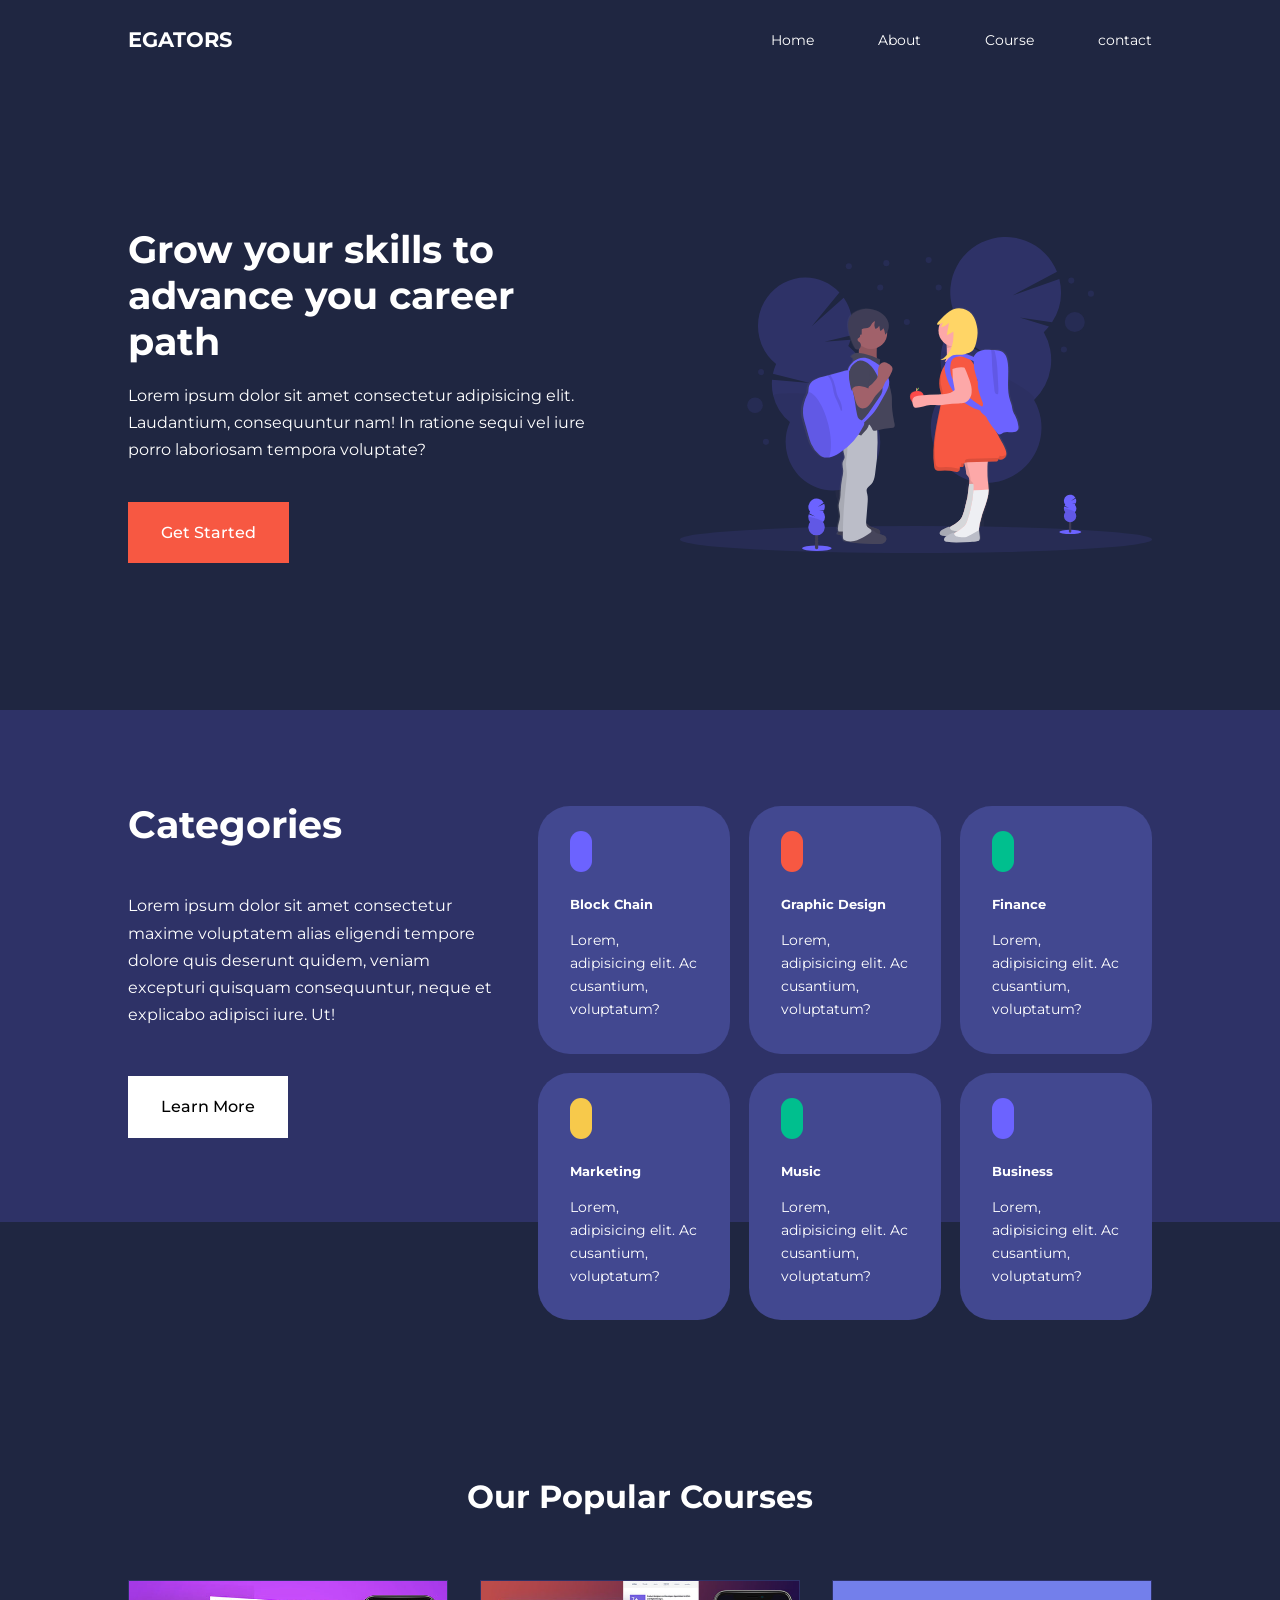
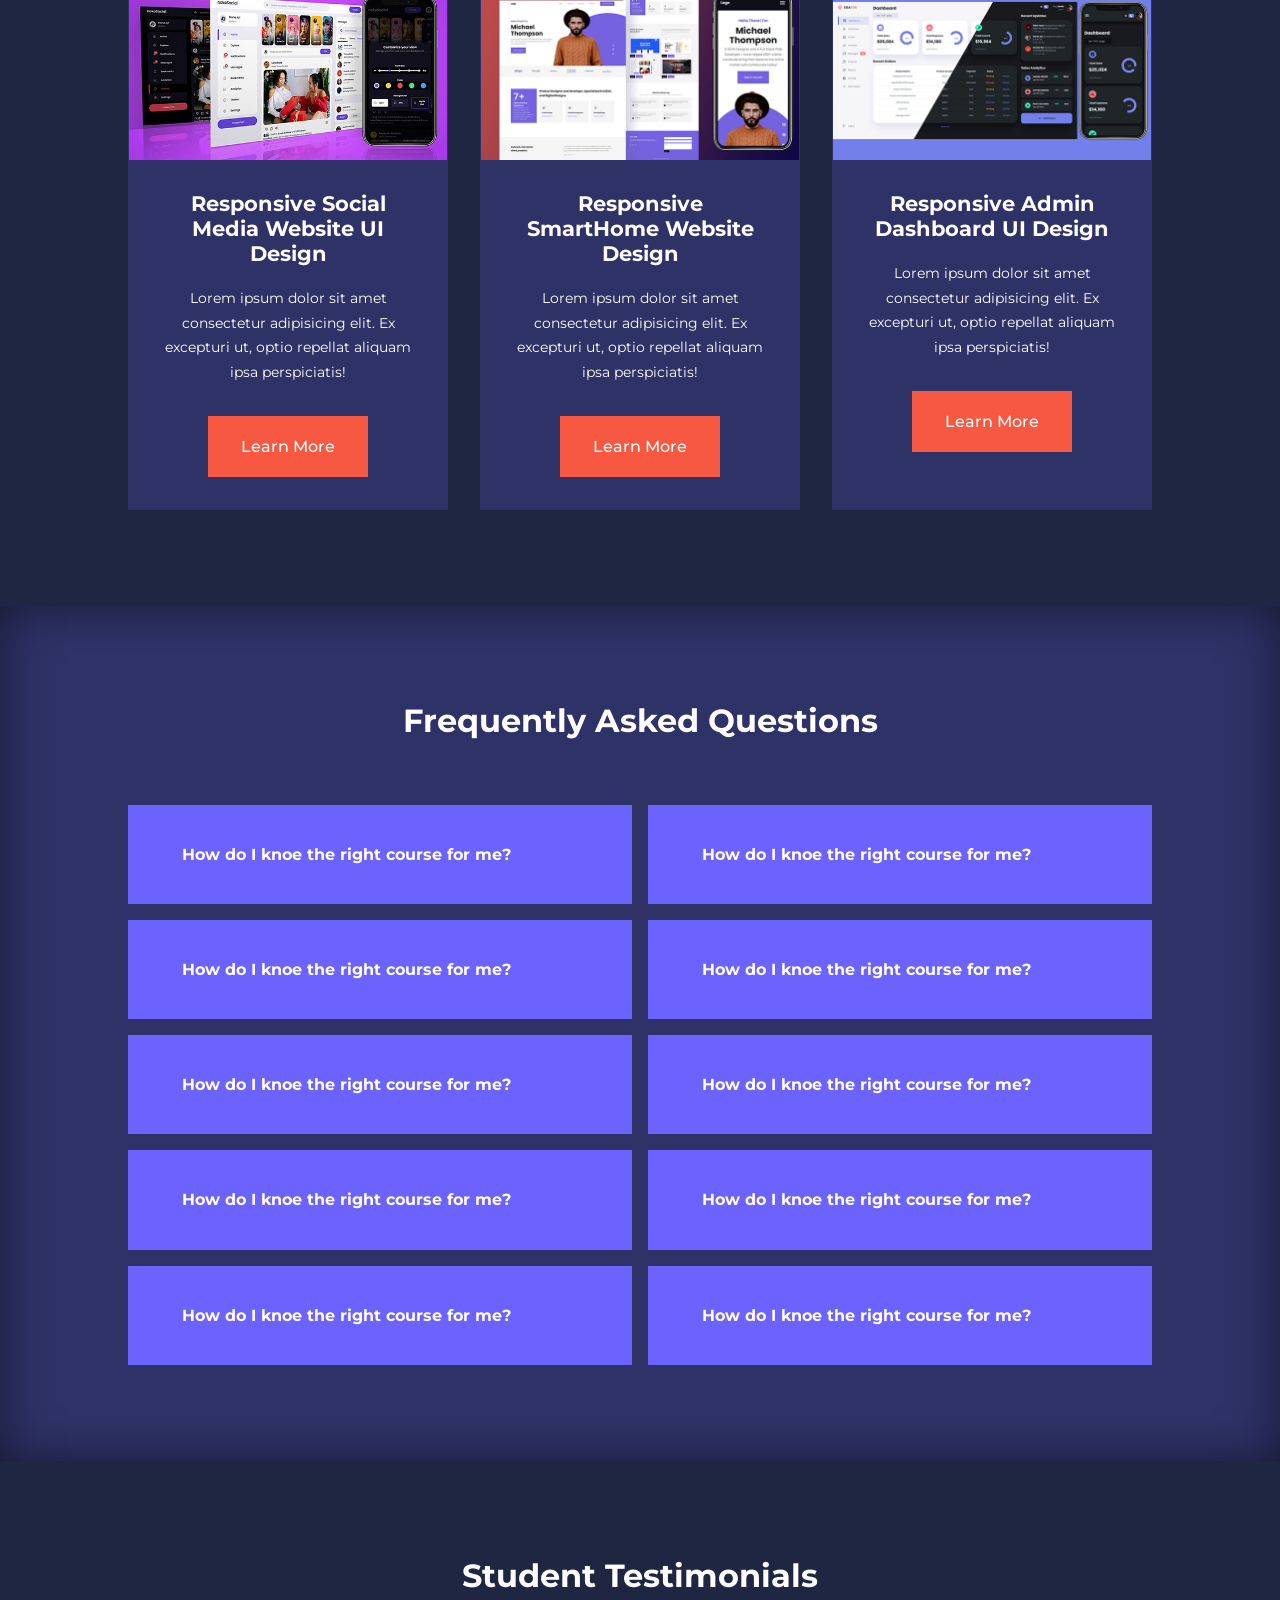
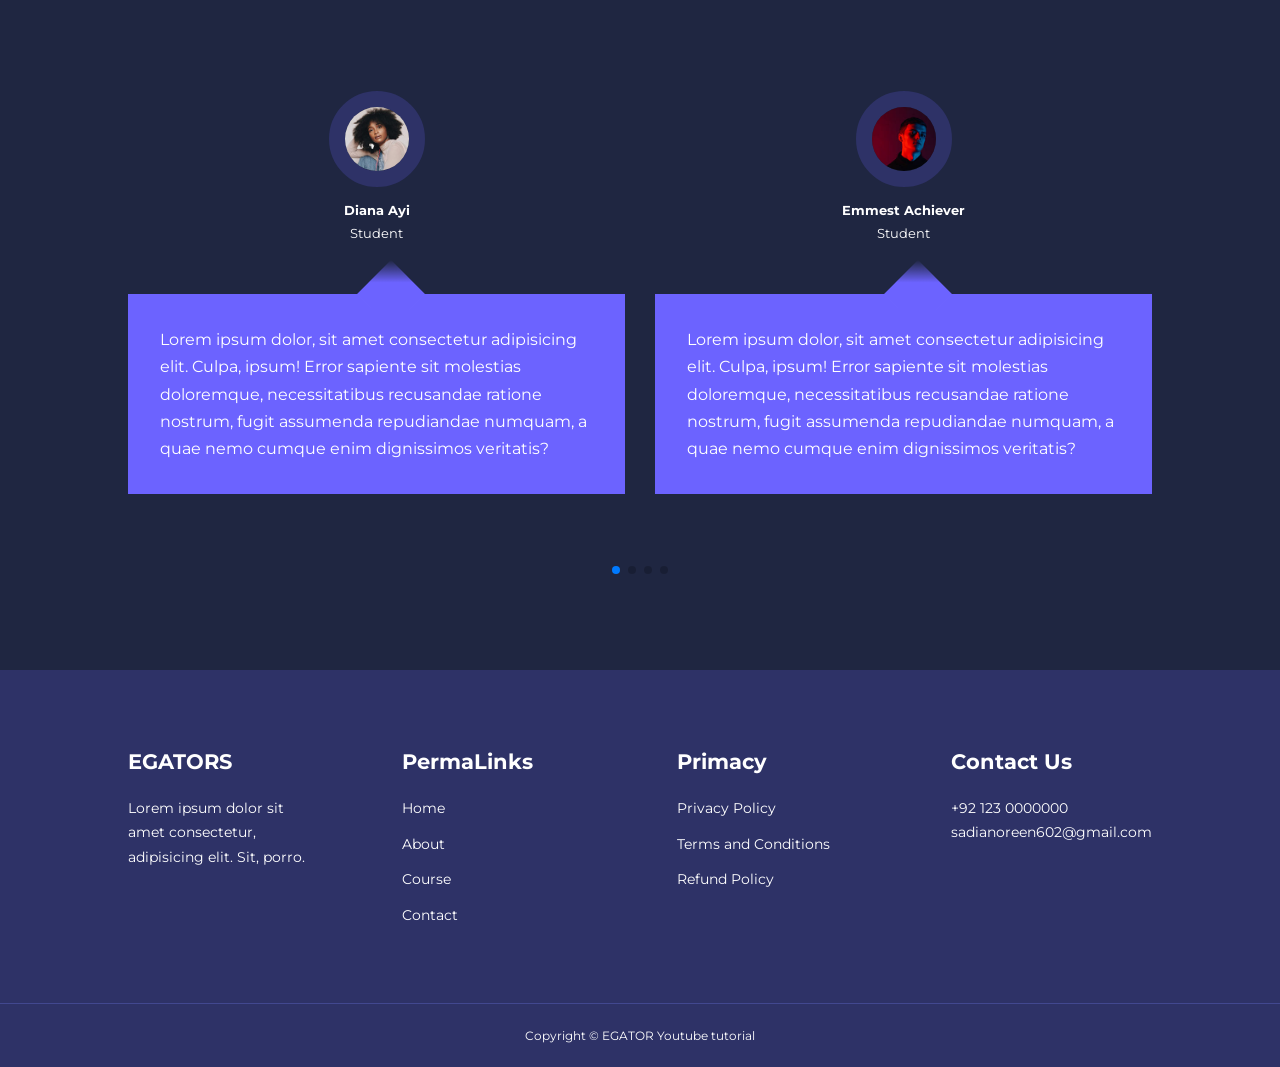
<file: index.html>
<!DOCTYPE html>
<html lang="en">
<head>
    <meta charset="UTF-8">
    <meta name="viewport" content="width=device-width>, initial-scale=1.0">
    <title>Responsive Educational website using Html, Css & JavaSCript</title>
    <link rel="stylesheet" href="./css/style.css">
    <link rel="stylesheet" href="https://unicons.iconscout.com/release/v2.1.6/css/unicons.css">
    <link rel="preconnect" href="https://fonts.googleapis.com">
<link rel="preconnect" href="https://fonts.gstatic.com" crossorigin>
<link href="https://fonts.googleapis.com/css2?family=Montserrat:wght@300;400;500;600;700;800;900&display=swap" rel="stylesheet">
<link
  rel="stylesheet"
  href="https://cdn.jsdelivr.net/npm/swiper@11/swiper-bundle.min.css"
/>
</head>
<body>


    <nav>
        <div class="container nav__container">
         <a href="index.html"><h4>EGATORS</h4></a>
        <ul class="nav__menu">
           <li><a href="index.html">Home</a></li>
           <li><a href="about.html">About</a></li>
           <li><a href="course.html">Course</a></li>
           <li><a href="contact.html">contact</a></li>
        </ul>
        <button id="open-menu-btn"><i class="uil uil-bars"></i></button>
        <button id="close-menu-btn"><i class="uil uil-multiply"></i></button>
        </div>
    </nav>
   <!-- End of Navigation Bar-->

    <header>
   <div class="container header__container">
     <div class="header__left">
        <h1>Grow your skills to advance you career path</h1>
        <p>Lorem ipsum dolor sit amet consectetur adipisicing elit. Laudantium, consequuntur nam! In ratione sequi vel iure porro laboriosam tempora voluptate?</p>
        <a href="course.html" class="btn btn-primary">Get Started</a> 
    </div>
     <div class="header__right">
        <div class="header__right img">
            <img src="./images/header.svg">

        </div> 
     </div>
   </div>
</header>

<!--CATEGORY SECTION -->
     <section class="categories">
        <div class="container categories__container">
            <div class="categories__left">
                <h1>Categories</h1>
                <p>Lorem ipsum dolor sit amet consectetur  maxime voluptatem alias eligendi tempore dolore quis deserunt quidem, veniam excepturi quisquam consequuntur, neque et explicabo adipisci iure. Ut!</p>
                 <a href="#" class="btn"> Learn More</a>
            </div>
            <div class="categories__right">
                <article class="category">
                    <span class="category__icon"><i class="uil uil-bitcoin-circle"></i></span>
                    <h5>Block Chain</h5>
                    <p>Lorem, adipisicing elit. Ac cusantium, voluptatum?</p>
                </article>

                <article class="category">
                    <span class="category__icon"><i class="uil uil-palette"></i></span>
                    <h5>Graphic Design</h5>
                    <p>Lorem,  adipisicing elit. Ac cusantium, voluptatum?</p>
                </article>

                <article class="category">
                    <span class="category__icon"><i class="uil uil-dollar-alt"></i></span>
                    <h5>Finance</h5>
                    <p>Lorem,  adipisicing elit. Ac cusantium, voluptatum?</p>
                </article>

                <article class="category">
                    <span class="category__icon"><i class="uil uil-megaphone"></i></span>
                    <h5>Marketing</h5>
                    <p>Lorem,  adipisicing elit. Ac cusantium, voluptatum?</p>
                </article>

                <article class="category">
                    <span class="category__icon"><i class="uil uil-music"></i></span>
                    <h5>Music</h5>
                    <p>Lorem,  adipisicing elit. Ac cusantium, voluptatum?</p>
                </article>

                <article class="category">
                    <span class="category__icon"><i class="uil uil-puzzle-piece"></i></span>
                    <h5>Business</h5>
                    <p>Lorem,  adipisicing elit. Ac cusantium, voluptatum?</p>
                </article>

            </div>
        </div>
     </section>

     <!--Popular Courses-->
     <section class="courses">
        <h2>Our Popular Courses</h2>
        <div class="container courses__container">
            <article class="course">
                <div class="course__image">
                    <img src="./images/course1.jpg">
                </div>
                <div class="course__info">
                <h4>Responsive Social Media Website  UI Design </h4>
                <p>Lorem ipsum dolor sit amet consectetur adipisicing elit. Ex excepturi ut, optio repellat aliquam ipsa perspiciatis!</p>
                <a href="course.html" class="btn btn-primary">Learn More</a>
                </div>
            </article>

            <article class="course">
                <div class="course__image">
                    <img src="./images/course2.jpg">
                </div>
                <div class="course__info"><h4>Responsive SmartHome Website Design </h4>
                <p>Lorem ipsum dolor sit amet consectetur adipisicing elit. Ex excepturi ut, optio repellat aliquam ipsa perspiciatis!</p>
                <a href="course.html" class="btn btn-primary">Learn More</a>
            </div>
            </article>

            <article class="course">
                <div class="course__image">
                    <img src="./images/course3.jpg">
                </div>
                <div class="course__info">
                <h4>Responsive Admin Dashboard UI Design </h4>
                <p>Lorem ipsum dolor sit amet consectetur adipisicing elit. Ex excepturi ut, optio repellat aliquam ipsa perspiciatis!</p>
                <a href="course.html" class="btn btn-primary">Learn More</a>
                </div>
            </article>
        </div>
     </section>

     <!--FREQUENTLY ASKED QUESTIONS SECTIONS-->
 
    <section class="faqs">
        <h2>Frequently Asked Questions</h2>
        <div class="container faqs__container">
            <article class="faq">
                <div class="faq__icon"> <i class="uil uil-plus"></i></div>
                <div class="question__answer">
                   <h4>How do I knoe the right course for me?</h4>
                   <p>Lorem ipsum dolor sit amet consectetur adipisicing elit. Quo possimus dicta ea placeat reprehenderit illo ab earum laudantium numquam veniam veritatis neque rem error iste consequuntur, magni hic quis saepe!</p>
                </div>
            </article>

            <article class="faq">
                <div class="faq__icon"> <i class="uil uil-plus"></i></div>
                <div class="question__answer">
                   <h4>How do I knoe the right course for me?</h4>
                   <p>Lorem ipsum dolor sit amet consectetur adipisicing elit. Quo possimus dicta ea placeat reprehenderit illo ab earum laudantium numquam veniam veritatis neque rem error iste consequuntur, magni hic quis saepe!</p>
                </div>
            </article>

            <article class="faq">
                <div class="faq__icon"> <i class="uil uil-plus"></i></div>
                <div class="question__answer">
                   <h4>How do I knoe the right course for me?</h4>
                   <p>Lorem ipsum dolor sit amet consectetur adipisicing elit. Quo possimus dicta ea placeat reprehenderit illo ab earum laudantium numquam veniam veritatis neque rem error iste consequuntur, magni hic quis saepe!</p>
                </div>
            </article>

            <article class="faq">
                <div class="faq__icon"> <i class="uil uil-plus"></i></div>
                <div class="question__answer">
                   <h4>How do I knoe the right course for me?</h4>
                   <p>Lorem ipsum dolor sit amet consectetur adipisicing elit. Quo possimus dicta ea placeat reprehenderit illo ab earum laudantium numquam veniam veritatis neque rem error iste consequuntur, magni hic quis saepe!</p>
                </div>
            </article>

            <article class="faq">
                <div class="faq__icon"> <i class="uil uil-plus"></i></div>
                <div class="question__answer">
                   <h4>How do I knoe the right course for me?</h4>
                   <p>Lorem ipsum dolor sit amet consectetur adipisicing elit. Quo possimus dicta ea placeat reprehenderit illo ab earum laudantium numquam veniam veritatis neque rem error iste consequuntur, magni hic quis saepe!</p>
                </div>
            </article>

            <article class="faq">
                <div class="faq__icon"> <i class="uil uil-plus"></i></div>
                <div class="question__answer">
                   <h4>How do I knoe the right course for me?</h4>
                   <p>Lorem ipsum dolor sit amet consectetur adipisicing elit. Quo possimus dicta ea placeat reprehenderit illo ab earum laudantium numquam veniam veritatis neque rem error iste consequuntur, magni hic quis saepe!</p>
                </div>
            </article>

            <article class="faq">
                <div class="faq__icon"> <i class="uil uil-plus"></i></div>
                <div class="question__answer">
                   <h4>How do I knoe the right course for me?</h4>
                   <p>Lorem ipsum dolor sit amet consectetur adipisicing elit. Quo possimus dicta ea placeat reprehenderit illo ab earum laudantium numquam veniam veritatis neque rem error iste consequuntur, magni hic quis saepe!</p>
                </div>
            </article>

            <article class="faq">
                <div class="faq__icon"> <i class="uil uil-plus"></i></div>
                <div class="question__answer">
                   <h4>How do I knoe the right course for me?</h4>
                   <p>Lorem ipsum dolor sit amet consectetur adipisicing elit. Quo possimus dicta ea placeat reprehenderit illo ab earum laudantium numquam veniam veritatis neque rem error iste consequuntur, magni hic quis saepe!</p>
                </div>
            </article>

            <article class="faq">
                <div class="faq__icon"> <i class="uil uil-plus"></i></div>
                <div class="question__answer">
                   <h4>How do I knoe the right course for me?</h4>
                   <p>Lorem ipsum dolor sit amet consectetur adipisicing elit. Quo possimus dicta ea placeat reprehenderit illo ab earum laudantium numquam veniam veritatis neque rem error iste consequuntur, magni hic quis saepe!</p>
                </div>
            </article>

            <article class="faq">
                <div class="faq__icon"> <i class="uil uil-plus"></i></div>
                <div class="question__answer">
                   <h4>How do I knoe the right course for me?</h4>
                   <p>Lorem ipsum dolor sit amet consectetur adipisicing elit. Quo possimus dicta ea placeat reprehenderit illo ab earum laudantium numquam veniam veritatis neque rem error iste consequuntur, magni hic quis saepe!</p>
                </div>
            </article>
        </div>
    </section>

     <!--==============END OF FAQs========================-->




     <!--==============Student Testemonias========================-->

         <section class="container testimonials__container mySwiper">
          <h2>Student Testimonials</h2>
          <div class="swiper-wrapper">
          <article class="testimonial swiper-slide">
            <div class="avatar">
                <img src="./images/avatar1.jpg">
            </div>
            <div class="testimonial__info">
                <h5>Diana Ayi</h5>
                <small>Student</small>
            </div>
                <div class="testimonial__body">
                    <p>Lorem ipsum dolor, sit amet consectetur adipisicing elit. Culpa, ipsum! Error sapiente sit molestias doloremque, necessitatibus recusandae ratione nostrum, fugit assumenda repudiandae numquam, a quae nemo cumque enim dignissimos veritatis?</p>
                </div>
          </article>

          <article class="testimonial swiper-slide">
            <div class="avatar">
                <img src="./images/avatar2.jpg">
            </div>
            <div class="testimonial__info">
                <h5>Emmest Achiever</h5>
                <small>Student</small>
            </div>
                <div class="testimonial__body">
                    <p>Lorem ipsum dolor, sit amet consectetur adipisicing elit. Culpa, ipsum! Error sapiente sit molestias doloremque, necessitatibus recusandae ratione nostrum, fugit assumenda repudiandae numquam, a quae nemo cumque enim dignissimos veritatis?</p>
                </div>

          
          </article>

          <article class="testimonial swiper-slide">
            <div class="avatar">
                <img src="./images/avatar3.jpg">
            </div>
            <div class="testimonial__info">
                <h5>Edem Quist</h5>
                <small>Student</small>
                <div class="testimonial__body">
                <div>
                    <p>Lorem ipsum dolor, sit amet consectetur adipisicing elit. Culpa, ipsum! Error sapiente sit molestias doloremque, necessitatibus recusandae ratione nostrum, fugit assumenda repudiandae numquam, a quae nemo cumque enim dignissimos veritatis?</p>
                </div>

           
          </article>

          <article class="testimonial swiper-slide">
            <div class="avatar">
                <img src="./images/avatar4.jpg">
            </div>
            <div class="testimonial__info">
                <h5>Hajia Bint</h5>
                <small>Student</small>
            </div>
                <div class="testimonial__body">
                    <p>Lorem ipsum dolor, sit amet consectetur adipisicing elit. Culpa, ipsum! Error sapiente sit molestias doloremque, necessitatibus recusandae ratione nostrum, fugit assumenda repudiandae numquam, a quae nemo cumque enim dignissimos veritatis?</p>
                </div>

            
          </article>

          <article class="testimonial swiper-slide">
            <div class="avatar">
                <img src="./images/avatar5.jpg">
            </div>
            <div class="testimonial__info">
                <h5>Jane Doe</h5>
                <small>Student</small>
                </div>
                <div class="testimonial__body">
                    <p>Lorem ipsum dolor, sit amet consectetur adipisicing elit. Culpa, ipsum! Error sapiente sit molestias doloremque, necessitatibus recusandae ratione nostrum, fugit assumenda repudiandae numquam, a quae nemo cumque enim dignissimos veritatis?</p>
                </div>

         
          </article>
        </div>
        <div class="swiper-pagination"></div>
         </section>

         <!--==============Footer========================-->
 
         <footer class="footer">
            <div class="container footer__container">
                <div class="footer__1">
                    <a href="index.html"classfooter__logo><h4>EGATORS</h4></a>
                <p>Lorem ipsum dolor sit amet consectetur, adipisicing elit. Sit, porro.</p>
                </div>

                
                    <div class="footer__2">
                        <h4>PermaLinks</h4>
                        <ul class="permalinks">
                            <li><a href="index.html">Home</a></li>
                            <li><a href="about.html">About</a></li>
                            <li><a href="course.html">Course</a></li>
                            <li><a href="contact.html">Contact</a></li>
                        </ul>
                    </div>

                    <div class="footer__3">
                        <h4>Primacy</h4>
                        <ul class="permalinks">
                            <li><a href="#">Privacy Policy</a></li>
                            <li><a href="#">Terms and Conditions</a></li>
                            <li><a href="#">Refund Policy</a></li>
                            
                        </ul>
                    </div>

                    <div class="footer__4">
                        <h4>Contact Us</h4>
                        <div>
                        <p>+92 123 0000000</p>
                        <p>sadianoreen602@gmail.com</p>
                    </div>
                   
                        <ul class="footer__socials">
                            
                             <li><a href="#"><i class="uil uil-facebook-f"></i></a></li>
                      <li><a href="#"><i class="uil uil-twitter"></i></a></li>
                      <li><a href="#"><i class="uil uil-instagram"></i></a></li>
                      <li><a href="#"></a><i class="uil uil-linkedin"></i></a></li>
                    </ul>
                    </div>
                
            </div>
            <div class="footer__copyright">
                <small>Copyright &copy; EGATOR Youtube tutorial</small>
            </div>
         </footer>










     <script src="https://cdn.jsdelivr.net/npm/swiper@11/swiper-bundle.min.js"></script>
     <script src="./main.js"></script>
      <script>
         var swiper = new Swiper(".mySwiper", {
      slidesPerView: 1,
      spaceBetween: 30,
      pagination: {
        el: ".swiper-pagination",
        clickable: true,
      },
      breakpoints:{
        600:{
            slidesPerView:2
        }
      }
    });
      </script>

     
</body>

     
</html>
</file>
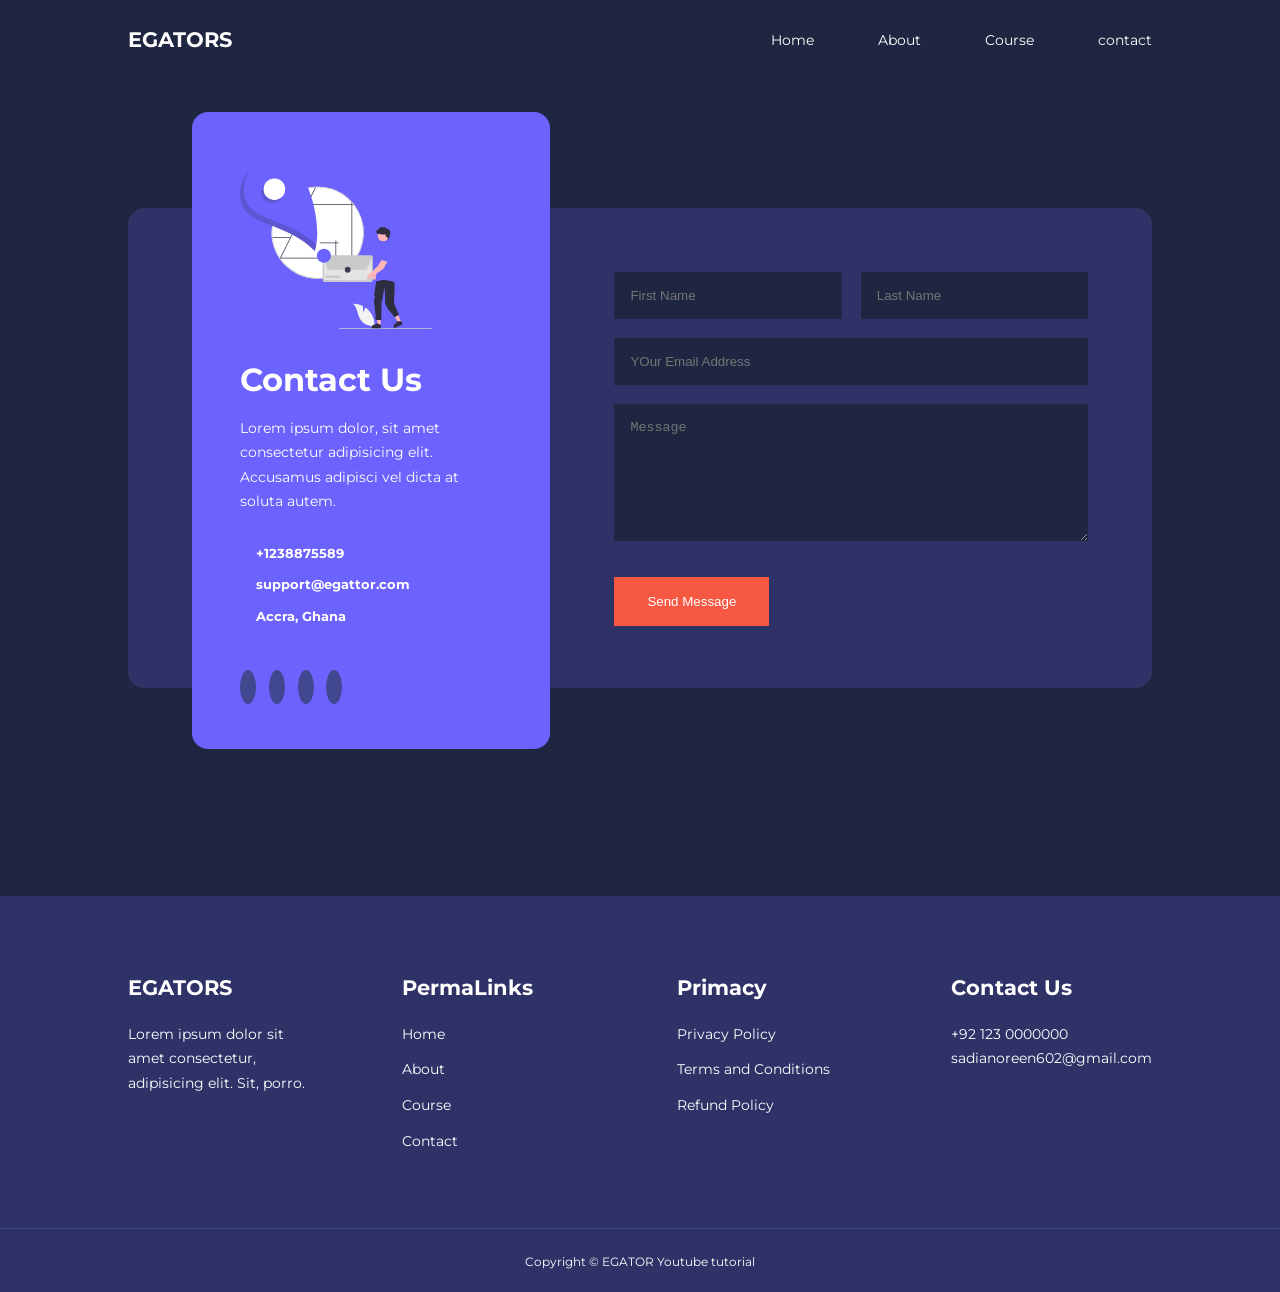
<file: contact.html>
<!DOCTYPE html>
<html lang="en">
<head>
    <meta charset="UTF-8">
    <meta name="viewport" content="width=device-width>, initial-scale=1.0">
    <title>Responsive Educational website using Html, Css & JavaSCript</title>
    <link rel="stylesheet" href="./css/style.css">
    <link rel="stylesheet" href="./css/contact.css">
    
    <link rel="stylesheet" href="https://unicons.iconscout.com/release/v2.1.6/css/unicons.css">
    <link rel="preconnect" href="https://fonts.googleapis.com">
<link rel="preconnect" href="https://fonts.gstatic.com" crossorigin>
<link href="https://fonts.googleapis.com/css2?family=Montserrat:wght@300;400;500;600;700;800;900&display=swap" rel="stylesheet">


</head>
<body>
    <nav>
        <div class="container nav__container">
         <a href="index.html"><h4>EGATORS</h4></a>
        <ul class="nav__menu">
           <li><a href="index.html">Home</a></li>
           <li><a href="about.html">About</a></li>
           <li><a href="course.html">Course</a></li>
           <li><a href="contact.html">contact</a></li>
        </ul>
        <button id="open-menu-btn"><i class="uil uil-bars"></i></button>
        <button id="close-menu-btn"><i class="uil uil-multiply"></i></button>
        </div>
    </nav>

                     <!--Aside-->

        <section class="contact">
            <div class="container contact__container">
                <aside class="contact__aside">
                     <div class="aside__image">
                        <img src="./images/contact.svg">
                     </div>
                     <h2>Contact Us</h2>
                     <p>Lorem ipsum dolor, sit amet consectetur adipisicing elit. Accusamus adipisci vel dicta at soluta autem.</p>
                    
                     <ul class="contact__details">
                        <li>
                            <i class="uil uil-phone-times"></i>
                            <h5>+1238875589</h5>
                        </li> 

                        <li>
                            <i class="uil uil-envelope"></i>
                            <h5>support@egattor.com</h5>
                        </li>

                        <li><i class="uil uil-location-point"></i>
                             <h5>Accra, Ghana</h5> 
                            </li>
                    </ul>

                    <ul class="contact__socials">
                       
                   
                        <li><a href="https://facebook.com"><i class="uil uil-facebook-f"></i></a></li>
                        <li><a href="https://twitter.com"><i class="uil uil-twitter"></i></a></li>
                        <li><a href="https://instagram.com"><i class="uil uil-instagram"></i></a></li>
                        <li><a href="https://linkedin.com"><i class="uil uil-linkedin-alt"></i></a></li>


                    </ul>
                </aside>

                <form class="contact__form" >
                    <div class="form__name">
                        <input type="text" name="First Name" placeholder="First Name" required>
                        <input type="text" name="Last Name" placeholder="Last Name" required>
                    </div>
                    <input type="email" name="Email Address" placeholder="YOur Email Address" required>
                    <textarea name="Message"  rows="7" placeholder="Message" required></textarea>
                   <button type="submit" class="btn btn-primary">Send Message</button>
                </form>
            </div>
        </section>





                    <!--Footer Section-->

    <footer class="footer">
        <div class="container footer__container">
            <div class="footer__1">
                <a href="index.html"classfooter__logo><h4>EGATORS</h4></a>
            <p>Lorem ipsum dolor sit amet consectetur, adipisicing elit. Sit, porro.</p>
            </div>

            
                <div class="footer__2">
                    <h4>PermaLinks</h4>
                    <ul class="permalinks">
                        <li><a href="index.html">Home</a></li>
                        <li><a href="about.html">About</a></li>
                        <li><a href="course.html">Course</a></li>
                        <li><a href="contact.html">Contact</a></li>
                    </ul>
                </div>

                <div class="footer__3">
                    <h4>Primacy</h4>
                    <ul class="permalinks">
                        <li><a href="#">Privacy Policy</a></li>
                        <li><a href="#">Terms and Conditions</a></li>
                        <li><a href="#">Refund Policy</a></li>
                        
                    </ul>
                </div>

                <div class="footer__4">
                    <h4>Contact Us</h4>
                    <div>
                    <p>+92 123 0000000</p>
                    <p>sadianoreen602@gmail.com</p>
                </div>
               
                    <ul class="footer__socials">
                        
                         <li><a href="https://facebook.com"><i class="uil uil-facebook-f"></i></a></li>
                  <li><a href="https://twitter.com"><i class="uil uil-twitter"></i></a></li>
                  <li><a href="https://instagram.com"><i class="uil uil-instagram"></i></a></li>
                  <li><a href="https://linkedin.com"></a><i class="uil uil-linkedin"></i></a></li>
                </ul>
                </div>
            
        </div>
        <div class="footer__copyright">
            <small>Copyright &copy; EGATOR Youtube tutorial</small>
        </div>
     </footer>
     <script src="./main.js"></script>

     </body>
</html>
</file>
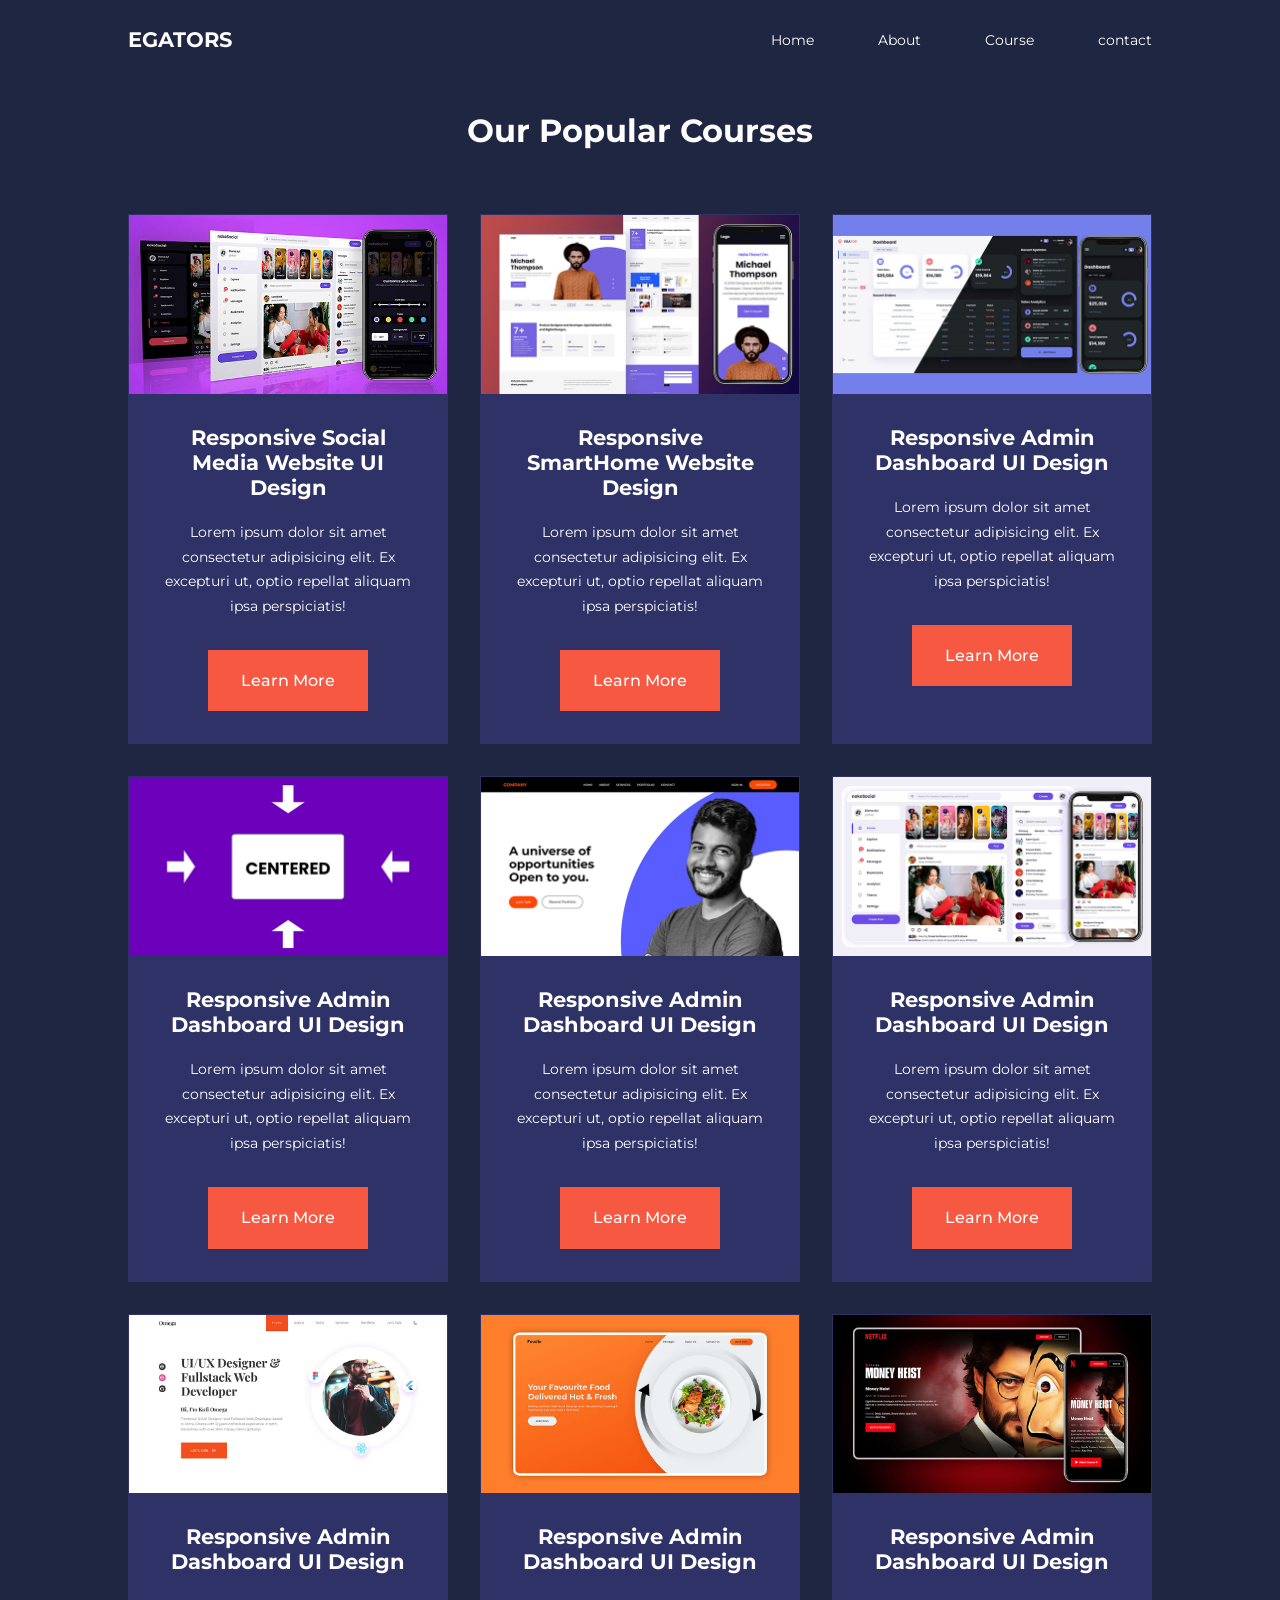
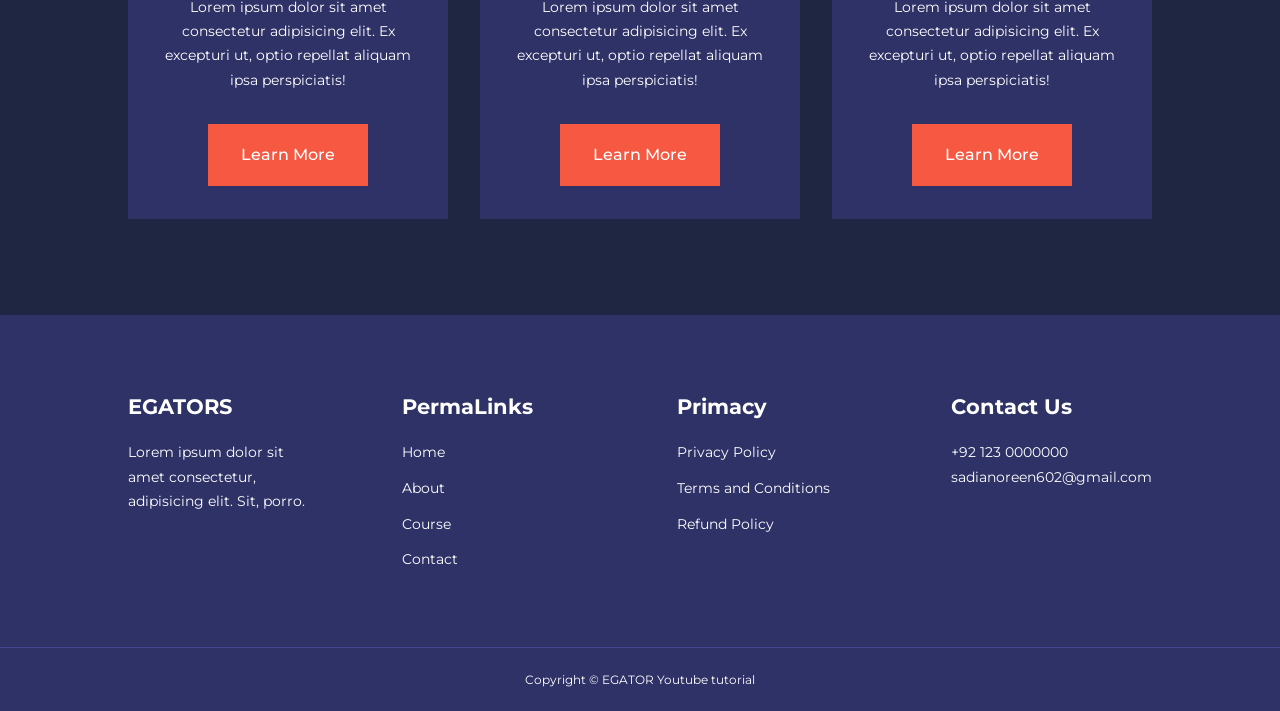
<file: course.html>
<!DOCTYPE html>
<html lang="en">
<head>
    <meta charset="UTF-8">
    <meta name="viewport" content="width=device-width>, initial-scale=1.0">
    <title>Responsive Educational website using Html, Css & JavaSCript</title>
    <link rel="stylesheet" href="./css/style.css">
    <link rel="stylesheet" href="./css/about.css">
    <link rel="stylesheet" href="https://unicons.iconscout.com/release/v2.1.6/css/unicons.css">
    <link rel="preconnect" href="https://fonts.googleapis.com">
<link rel="preconnect" href="https://fonts.gstatic.com" crossorigin>

<link href="https://fonts.googleapis.com/css2?family=Montserrat:wght@300;400;500;600;700;800;900&display=swap" rel="stylesheet">
<link
  rel="stylesheet"
  href="https://cdn.jsdelivr.net/npm/swiper@11/swiper-bundle.min.css"
/>
<style>
    .courses{
        margin-top: 1rem;
    }
</style>
</head>
<body>
    <nav>
        <div class="container nav__container">
         <a href="index.html"><h4>EGATORS</h4></a>
        <ul class="nav__menu">
           <li><a href="index.html">Home</a></li>
           <li><a href="about.html">About</a></li>
           <li><a href="course.html">Course</a></li>
           <li><a href="contact.html">contact</a></li>
        </ul>
        <button id="open-menu-btn"><i class="uil uil-bars"></i></button>
        <button id="close-menu-btn"><i class="uil uil-multiply"></i></button>
        </div>
    </nav>

 <!--Popular Courses-->
 <section class="courses">
    <h2>Our Popular Courses</h2>
    <div class="container courses__container">


                                     <!--==1==-->
        <article class="course">
            <div class="course__image">
                <img src="./images/course1.jpg">
            </div>
            <div class="course__info">
            <h4>Responsive Social Media Website  UI Design </h4>
            <p>Lorem ipsum dolor sit amet consectetur adipisicing elit. Ex excepturi ut, optio repellat aliquam ipsa perspiciatis!</p>
            <a href="course.html" class="btn btn-primary">Learn More</a>
            </div>
        </article>
                                    <!--==2==-->
        <article class="course">
            <div class="course__image">
                <img src="./images/course2.jpg">
            </div>
            <div class="course__info"><h4>Responsive SmartHome Website Design </h4>
            <p>Lorem ipsum dolor sit amet consectetur adipisicing elit. Ex excepturi ut, optio repellat aliquam ipsa perspiciatis!</p>
            <a href="course.html" class="btn btn-primary">Learn More</a>
        </div>
        </article>
                                <!--==3==-->
        <article class="course">
            <div class="course__image">
                <img src="./images/course3.jpg">
            </div>
            <div class="course__info">
            <h4>Responsive Admin Dashboard UI Design </h4>
            <p>Lorem ipsum dolor sit amet consectetur adipisicing elit. Ex excepturi ut, optio repellat aliquam ipsa perspiciatis!</p>
            <a href="course.html" class="btn btn-primary">Learn More</a>
            </div>
        </article>
                          <!--==4==-->
        <article class="course">
            <div class="course__image">
                <img src="./images/course4.jpg">
            </div>
            <div class="course__info">
            <h4>Responsive Admin Dashboard UI Design </h4>
            <p>Lorem ipsum dolor sit amet consectetur adipisicing elit. Ex excepturi ut, optio repellat aliquam ipsa perspiciatis!</p>
            <a href="course.html" class="btn btn-primary">Learn More</a>
            </div>
        </article>
                      <!--==5==-->
        <article class="course">
            <div class="course__image">
                <img src="./images/course5.jpg">
            </div>
            <div class="course__info">
            <h4>Responsive Admin Dashboard UI Design </h4>
            <p>Lorem ipsum dolor sit amet consectetur adipisicing elit. Ex excepturi ut, optio repellat aliquam ipsa perspiciatis!</p>
            <a href="course.html" class="btn btn-primary">Learn More</a>
            </div>
        </article>

                    <!--==6==-->
        <article class="course">
            <div class="course__image">
                <img src="./images/course6.jpg">
            </div>
            <div class="course__info">
            <h4>Responsive Admin Dashboard UI Design </h4>
            <p>Lorem ipsum dolor sit amet consectetur adipisicing elit. Ex excepturi ut, optio repellat aliquam ipsa perspiciatis!</p>
            <a href="course.html" class="btn btn-primary">Learn More</a>
            </div>
        </article>
                    <!--==7 ==-->
        <article class="course">
            <div class="course__image">
                <img src="./images/course7.jpg">
            </div>
            <div class="course__info">
            <h4>Responsive Admin Dashboard UI Design </h4>
            <p>Lorem ipsum dolor sit amet consectetur adipisicing elit. Ex excepturi ut, optio repellat aliquam ipsa perspiciatis!</p>
            <a href="course.html" class="btn btn-primary">Learn More</a>
            </div>
        </article>
                      <!--==8==-->
        <article class="course">
            <div class="course__image">
                <img src="./images/course8.jpg">
            </div>
            <div class="course__info">
            <h4>Responsive Admin Dashboard UI Design </h4>
            <p>Lorem ipsum dolor sit amet consectetur adipisicing elit. Ex excepturi ut, optio repellat aliquam ipsa perspiciatis!</p>
            <a href="course.html" class="btn btn-primary">Learn More</a>
            </div>
        </article>
                 <!--==9==-->
        <article class="course">
            <div class="course__image">
                <img src="./images/course9.jpg">
            </div>
            <div class="course__info">
            <h4>Responsive Admin Dashboard UI Design </h4>
            <p>Lorem ipsum dolor sit amet consectetur adipisicing elit. Ex excepturi ut, optio repellat aliquam ipsa perspiciatis!</p>
            <a href="course.html" class="btn btn-primary">Learn More</a>
            </div>
        </article>

        </article>
    </div>
 </section>
















 <!--==============FOOTER========================-->
 <footer class="footer">
    <div class="container footer__container">
        <div class="footer__1">
            <a href="index.html"classfooter__logo><h4>EGATORS</h4></a>
        <p>Lorem ipsum dolor sit amet consectetur, adipisicing elit. Sit, porro.</p>
        </div>

        
            <div class="footer__2">
                <h4>PermaLinks</h4>
                <ul class="permalinks">
                    <li><a href="index.html">Home</a></li>
                    <li><a href="about.html">About</a></li>
                    <li><a href="course.html">Course</a></li>
                    <li><a href="contact.html">Contact</a></li>
                </ul>
            </div>

            <div class="footer__3">
                <h4>Primacy</h4>
                <ul class="permalinks">
                    <li><a href="#">Privacy Policy</a></li>
                    <li><a href="#">Terms and Conditions</a></li>
                    <li><a href="#">Refund Policy</a></li>
                    
                </ul>
            </div>

            <div class="footer__4">
                <h4>Contact Us</h4>
                <div>
                <p>+92 123 0000000</p>
                <p>sadianoreen602@gmail.com</p>
            </div>
           
                <ul class="footer__socials">
                    
                     <li><a href="#"><i class="uil uil-facebook-f"></i></a></li>
              <li><a href="#"><i class="uil uil-twitter"></i></a></li>
              <li><a href="#"><i class="uil uil-instagram"></i></a></li>
              <li><a href="#"></a><i class="uil uil-linkedin"></i></a></li>
            </ul>
            </div>
        
    </div>
    <div class="footer__copyright">
        <small>Copyright &copy; EGATOR Youtube tutorial</small>
    </div>
 </footer>
 <script src="./main.js"></script>
</file>
<file: css/style.css>
*{
    margin: 0;
    padding: 0;
    text-decoration: none;
    border: none;
    list-style: none;
    box-sizing: border-box;
    outline: 0;
}
:root{
    --color-primary:#6c63ff;
    --color-success:#00bf8e;
    --color-warning:#f7c94b;
    --color-danger:#f75842;
    --color-ganger-variant:rgba(247, 88, 66, 0.4);
    --color-white:#fff;
    --color-light:rgba(255, 255, 255, 0.7);
    --color-black:#000;
    --color-bg:#1f2641;
    --color-bg1:#2e3267;
    --color-bg2:#424890;
   
     --container-width-lg:80%;
     --container-width-md:90%;
     --container-width-sm:94%;

     --transition:all 400ms ease;
}

body{
    font-family: "Montserrat", sans-serif;
    line-height: 1.7;
    color: var(--color-white);
    background:var(--color-bg);

}
.container{
    width:var(--container-width-lg);
    margin:0 auto;
}
section{
    padding: 6rem 0;
}
section h2{

    text-align: center;
    margin-bottom: 4rem;
}

h1,h2,h3,h4,h5{
    line-height: 1.2;
}
h1{
    font-size: 2.4rem;
}

h2{
    font-size: 2rem;
}
h3{
    font-size: 1.6rem;
}
h4{
    font-size: 1.3rem;
}


a{
    color: var(--color-white);
}

img{
    width: 100%;
    display: block;
    object-fit: cover;
}
.btn{
    display: inline-block;
    background: var(--color-white);
    color:var(--color-black);
    padding: 1rem 2rem;
    border: 1px solid transparent;
    font-weight: 500; 
    transition: var(--transition); 
}
.btn:hover{
    background: transparent;
    color: var(--color-white);
    border-color: var(--color-white);
}
.btn-primary{
   background: var(--color-danger); 
   color: var(--color-white);
   
}

nav{
    background: transparent;
    width: 100vw;
    height: 5rem;
    position: fixed;
    top: 0;
    z-index: 11;
    
}
.window-scroll{
    background-color: var(--color-primary);
    box-shadow: 0 1rem 2rem rgba(0, 0, 0 , 0.2rem);
}
.nav__container{
    height:100%;
    display: flex;
    justify-content: space-between;
    align-items: center;
}
nav button{
    display:none;
}
.nav__menu{
    display: flex;
    align-items:center;
    gap: 4rem;
}

.nav__menu a{
    font-size: 0.9rem;
    transition: var(--transition);
}

.nav__menu a:hover{
    color: var(--color-bg2);
}
header{
    position: relative;
    top: 5rem;
    height: 70vh;
    margin-bottom: 5rem;

}
.header__container{
 
    display: grid;
    grid-template-columns: 1fr 1fr;
    align-items: center;
    gap: 5rem;
    height: 100%;
}
.header__left p{
 margin: 1rem 0 2.4rem;
}
.categories{
    background-color: var(--color-bg1);
    height: 32rem;
}
.categories h1{
    line-height: 1;
    margin-bottom: 3rem;
}
.categories__container{
    display: grid;
    grid-template-columns: 40% 60%;
   /* gap: 4rem;*/
}
.categories__left p{
    margin: 1rem 0 3rem;

}
.categories__left{
    margin-right: 2rem ;
}
.categories__right{
    display: grid;
    grid-template-columns: repeat(3, 1fr);
    gap: 1.2rem;
}
.category{
    background-color: var(--color-bg2);
    padding: 2rem;
    border-radius: 2rem;
    transition: var(--transition);
}
.category:hover{
    box-shadow: 0 3rem 3rem rgba(0,0,0,0.3);
    z-index: 1;
}
.category:nth-child(2) .category__icon{
    background-color: var(--color-danger);
}

.category:nth-child(3) .category__icon{
    background-color: var(--color-success);
}

.category:nth-child(4) .category__icon{
    background-color: var(--color-warning);
}
.category:nth-child(5) .category__icon{
    background-color: var(--color-success);
}

.category:nth-child(2) .category__icon{
    background-color: var(--color-danger);
}

.category__icon{
    background-color: var(--color-primary);
    padding: 0.7rem;
    border-radius: 0.9rem;

}
.category h5{
    margin: 2rem 0 1rem;

}
.category p{
    font-size: 0.85rem;

}

/*===============COURSES================*/
.courses{
    margin-top: 10rem;
}
.courses__container{
  display: grid;
  grid-template-columns: repeat(3, 1fr);
  gap: 2rem;

}
.course{
    background: var(--color-bg1);
    text-align: center;
    border:1px solid transparent;
    transition: var(--transition);
}
.course:hover{
    background: transparent;
   border-color: var(--color-primary);
}
.course__info{
    padding: 2rem;

}
.course__info p{
    margin:1.2rem 0 2rem;
    font-size: 0.9rem;
}


/*===============FAQs================*/
.faqs{
   background: var(--color-bg1);
   box-shadow: inset 0 0 3rem rgba(0,0,0,0.5);

}
.faqs__container{
    display: grid;
    grid-template-columns: repeat(2,1fr);
    gap: 1rem;

}
.faq{
    padding: 2rem;
    display: flex;
    gap: 1.4rem;
    align-items: center;
    height: fit-content;
    background: var(--color-primary);
    cursor: pointer;

}
.faq h4{
    font-size: 1rem;
    line-height: 2.2;
}
.faq__icon{
    align-self: flex-start;
    font-size: 1.2rem;

}
.faq p{
    margin-top: 0.8rem;
    display: none;
}
.faq.open p{
    display:block;
}
/*===============Student Testimonials================*/

.testimonials__container{
    overflow-x: hidden;
    position: relative;
    margin-bottom: 5rem;

}
.testimonial{
    padding-top:2rem;
}
.avatar{
    width: 6rem;
    height: 6rem;
    border-radius: 50%;
    overflow: hidden;
    margin: 0 auto 1rem;
    border:1rem solid var(--color-bg1);
}
.testimonial__info{
    text-align: center;
}
.testimonial__body{
    background: var(--color-primary);
    padding: 2rem;
    margin-top: 3rem;
    position: relative;
}
.testimonial__body::before{
    content: "";
    display:block;
    background: linear-gradient(
        135deg,
         transparent,
    var(--color-primary),
    var(--color-primary),
    var(--color-primary)
    ); 
    width: 3rem;
    height: 3rem;
    position: absolute;
    left: 48%;
    top: -1.5rem;
    transform: rotate(45deg);
}
.footer{
    background: var(--color-bg1);
    padding-top: 5rem;
    font-size: 0.9rem;
}
.footer__container{
    display: grid;
    grid-template-columns: repeat(4,1fr);
    gap: 5rem;
}
.footer__container > div h4{
    margin-bottom: 1.3rem;
}
.footer__1 p{
    margin: 0 0 2rem;
}
.footer ul li{
    margin-bottom: 0.7rem;
}
footer ul li a:hover{
    text-decoration: underline ;
}
.footer__socials{
    display: flex;
    gap:1rem ;
    font-size: 1.2rem;
    margin-top: 2rem;
}
.footer__copyright{
    text-align: center;
    margin-top: 4rem;
    padding: 1.2rem 0;
    border-top: 1px solid var(--color-bg2);
}
/*===============Media Query TABS================*/

@media screen and (max-width: 1024px){
  .container{
    width: var(--container-width-md);
  }

h1{
     font-size: 2.2rem;
}
h2{
    font-size: 1.7rem;
}
h3{
    font-size: 1.4rem;
}
h4{
    font-size: 1.2rem;
}
/*===============NavBar================*/


nav button{
    display: inline-block;
    background: transparent;
    font-size: 1.8rem;
    color:var(--color-white); 
    cursor:pointer;  
}
nav button#close-menu-btn{
    display: none;
}

.nav__menu{
    position: fixed;
    top: 5rem;
    right: 5%;
    height: fit-content;
    width: 18rem;
    flex-direction: column;
    gap:0;
    display:none;
}
.nav__menu li{
    width: 100%;
    height: 5.8rem;
    animation:animateNavItems 400ms linear forwards;
    transform-origin: top right;
    opacity: 0;
}
.nav__menu li:nth-child(2){
    animation-delay:200ms ;
}
.nav__menu li:nth-child(3){
    animation-delay:400ms ;
}
.nav__menu li:nth-child(4){
    animation-delay:600ms ;
}
@keyframes animateNavItems{

    0%{
        transform: rotateZ(-98deg) rotateX(90deg) scale(0.1);
    }
    100%{
        transform: rotateZ(0) rotateX(0) scale(1);
        opacity: 1;
    }

}


.nav__menu li a{
    background: var(--color-primary);
    box-shadow: -4rem 6rem 18rem rgba(0,0,0.6);
    width: 100%;
    height: 100%;
    display:grid;
    place-items: center;
}
.nav__menu li a:hover{
    background: var(--color-bg2);
    color: var(--color-white);
    
}
/*===============Header ================*/
header{
    height: 52vw;
    margin-bottom: 4rem;
}.header__container{
    gap: 0;
    padding-bottom: 3rem;
}
/*===============Categories================*/

.categories{
    height: auto;

}
.categories__container{
    grid-template-columns: 1fr;
   gap: 3rem; 
}
.categories__left{

   margin-right: 0;
}
/*===============Popular Courses================*/
.courses{
    margin-top: 0;
}
.courses__container{
    grid-template-columns: 1fr 1fr ;
}
/*===============FAQs================*/
.faqs__container{
    grid-template-columns: 1fr;
}
.faq{

    padding:1.5rem;
}
/*===============Footer================*/

.footer__container{
    grid-template-columns: 1fr 1fr;
}
}

/*===============Media Query Phone================*/
@media screen and (max-width:600px){
    .container{
       width: var(--container-width-sm);
      
    }

    /*===============Footer================*/

    /*===============Header================*/
.nav__menu{
   right: 3%;
}
/*===============NavBAr================*/
header{
    height: 100vh;
}
.header__container{
    grid-template-columns: 1fr;
    text-align: center;
    margin-top: 0;
}
.header__left p{
    margin-bottom: 1.3rem;
}
/*===============Categories================*/

.categories__right{
    grid-template-columns: 1fr 1fr;
    gap: 0.rem;
}
.category{
    padding: 1rem;
    border-radius: 1rem;
}
.category__icon{
    margin-top: 4px;
    display: inline-block;
}
/*===============Popular Courses================*/
.courses__container{
    grid-template-columns: 1fr;

}
.testimonial__body{
    padding: 1.2rem;
}
/*===============Footer================*/
.footer__container{
    grid-template-columns: 1fr;
    text-align: center;
}
.footer__1 p{
    margin: 1rem auto;
}
.footer__socials{
    justify-content: center
}

}
</file>
<file: css/contact.css>
.contact__container{
  grid-template-columns: 40% 60%;  
  background:var(--color-bg1);
    padding: 4rem;
    display: grid;
    gap: 4rem;
    height: 30rem;
    margin: 7rem auto;
    border-radius: 1rem;
}

/*===============Aside================*/
.contact__aside{
    background: var(--color-primary);
    padding: 3rem;
    border-radius: 1rem;
    position: relative;
    bottom:10rem;
}
.aside__image{
    width: 12rem;
    margin-bottom: 2rem;
}
.contact__aside h2{
    text-align: left;
    margin-bottom: 1rem;

}
.contact__aside p{
   font-size: 0.9rem;
    margin-bottom: 2rem;

}
.contact__details li{
    display: flex;
    gap: 1rem;
    align-items: center;
    margin-bottom: 1rem;
     
}
.contact__socials{
    display: flex;
    gap: 0.8rem;
    margin-top: 3rem;
}
.contact__socials a{
    background: var(--color-bg2);
    padding: 0.5rem;
    border-radius:50%;
    font-size: 0.9rem;
    transition: var(--transition);
}

.contact__socials a:hover{
    background: transparent;
}

/*===============FORM================*/
.contact__form{
    display:flex;
    flex-direction: column;
    margin-right: 4rem;
    gap: 1.2rem;
}
.form__name{
    display: flex;
    gap: 1.2rem;
}
.contact__form input[type="text"] {
    width:50%;
}
input, textarea{
    width: 100%;
    padding: 1rem;
    background: var(--color-bg);
    color:var(--color-white);
}
.contact__form .btn{
    width: max-content;
    margin-top: 1rem;
    cursor: pointer;
}

/*===============Media Queries================*/
@media screen and(max-width: 1024px)
{
.contact{
    padding-bottom: 0;
}

.contact__container{
    gap: 1.5rem;
    margin-top: 3rem;
    height: auto;
    padding: 1.5rem;
}
.contact__aside{
    width: auto;
    padding: 1.5rem;
    bottom: 0;
}
.contact__form{
    align-self: center;
    margin-right: 1.5rem;
}
}
/*===============Media Queries PHONE================*/
@media screen and (max-width: 600px)
{
.contact__container{
    margin-top: 0;
   grid-template-columns: 1fr;
   gap: 3rem;
   
   padding:0;
}
.contact__form{
    margin: 0 1.5rem 3rem;
}
.form__name{
    flex-direction: column;
}
.form__name input[type="text"]{
    width:100%;
}

}
</file>
<file: css/about.css>
/*===============ACHIREVEMENTS================*/


.about__achievements{
 margin-top: 3rem;
}
.about__achievements-container{
    display: grid;
    grid-template-columns: 40% 60%;
    gap: 5rem;
}
.about__achievements-right>p{
    margin: 1.6rem 0 2.5rem;
}
.achievements__cards{
    display: grid;
    grid-template-columns: repeat(3,1fr);
    gap: 1.5rem;
}
.achievement__card{
    background: var(--color-bg1);
    padding: 1.6rem;
    border-radius: 1rem;
    text-align: center;
    transition: var(--transition);

}

.achievement__card:hover{
    background: var(--color-bg2);
    box-shadow: 0 3rem 3rem rgba(0, 0, 0 , 0.3);
}
.achievement__icon{
    background: var(--color-danger);
    padding: 0.6rem;
    border-radius: 1rem;
    display: inline-block;
    margin-bottom: 2rem;
    font-size: 2rem;
}
.achievement__card:nth-child(2) .achievement__icon{
    background: var(--color-success);

}
.achievement__card:nth-child(3).achievement__icon{
    background: var(--color-primary);

}
.achievement__card{
    margin-top: 1rem;
}

/*===============TEAM================*/
.team{
    background: var(--color-bg1);
    box-shadow: inset 0 0 3rem rgba(0, 0, 0 , 0.5);

}
.team__container{
    display: grid;
    grid-template-columns: repeat(4,1fr);
    gap: 2rem;
}

.team__member{
    background: var(--color-bg2);
    padding: 2rem;
    border: 1px solid transparent;
    border-radius: 2rem;
    position:relative;
    overflow: hidden;
}
.team__member:hover{
    background: transparent;
    border-color: var(--color-primary);

}
/*Mine theory*/
.team__member-image img{
    border-radius: 1rem;
}

.team__member-image img{
  filter:saturate(0);
}
.team__member-image img:hover{
    filter:saturate(1);
  }

  .team__member-info *{
    text-align: center;
    margin-top: 1.4rem;
}
.team__member-info p{
    color: var(--color-light);

}

.team__member-socials{
    position:absolute;
    top: 50%;
    transform: translateY(-50%);
    right: -100%;
    display: flex;
    flex-direction: column;
    background: var(--color-primary);
    border-radius: 1rem 0 0 1rem;
    box-shadow: -2rem 0 2rem rgba(0, 0, 0 , 0.3);
    transition: var(--transition);
}
.team__member:hover .team__member-socials{
    right: 0;

  
}
.team__member-socials a{
    padding: 1rem;

}

/*===============Media Query (TABS)================*/

@media screen and (max-width: 1024px){

    .about__achievements{
        margin-top: 2rem;
    }
    .about__achievements-container{
        display: grid;
        grid-template-columns: 1fr;
        gap: 4rem;
    }

    .about__achievements-left{
        width: 80%;
        margin: 0 auto;
    }

   .team__container{
    grid-template-columns: repeat(3,1fr);
    gap: 1.5rem;
   } 
.team__member{
    padding: 1rem;
}
}
/*===============Media Query (PHONES)================*/
@media screen and (max-width: 600px){
    .achievements__cards{
        grid-template-columns: 1fr 1fr;
        gap: 0.7rem;
    }
    .team__container{
        grid-template-columns: 1fr 1fr;
        gap: 0.7rem;
    }
    .team__member{
        padding: 0;
    }
    .team__member p{
        margin-bottom: 1.5rem;
    }
}
</file>
